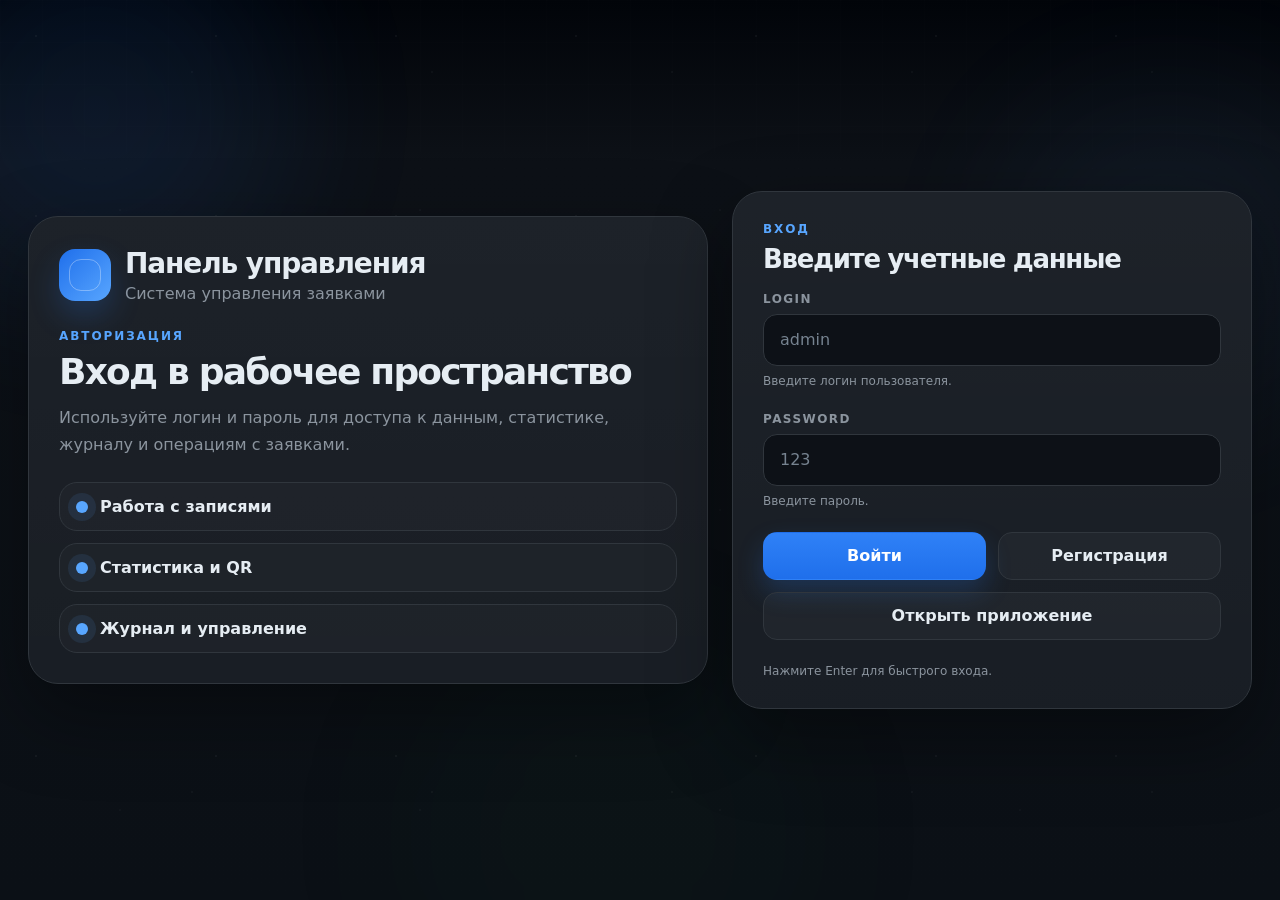
<file: wwwroot/index.html>
<!doctype html>
<html lang="ru">
<head>
  <meta charset="utf-8" />
  <meta name="viewport" content="width=device-width, initial-scale=1" />
  <title>Панель управления</title>
  <link rel="stylesheet" href="site.css" />
</head>
<body data-page="app">
  <input type="checkbox" id="nav_toggle" class="nav-toggle" aria-hidden="true" />

  <div class="app-bg">
    <div class="app-bg__glow app-bg__glow--a"></div>
    <div class="app-bg__glow app-bg__glow--b"></div>
    <div class="app-bg__glow app-bg__glow--c"></div>
    <div class="app-bg__grid"></div>
    <div class="app-bg__noise"></div>
  </div>

  <div class="layout-shell">
    <aside class="sidebar">
      <div class="sidebar__top">
        <div class="brand">
          <div class="brand__mark"></div>
          <div class="brand__copy">
            <div class="brand__title">Панель управления</div>
            <div class="brand__sub">Рабочее пространство</div>
          </div>
        </div>

        <label for="nav_toggle" class="burger burger--sidebar" aria-label="Закрыть меню">
          <span></span>
          <span></span>
          <span></span>
        </label>
      </div>

      <div class="sidebar-card sidebar-card--status">
        <div class="sidebar-card__label">Статус сессии</div>
        <div class="status-chip">
          <span class="status-chip__dot"></span>
          <span id="auth_status">Not authorized</span>
        </div>
      </div>

      <nav class="sidebar-nav">
        <button class="sidebar-nav__btn active" id="nav_tables" type="button">
          <span class="sidebar-nav__title">Таблицы</span>
          <span class="sidebar-nav__sub">Данные и действия</span>
        </button>

        <button class="sidebar-nav__btn" id="nav_stats" type="button">
          <span class="sidebar-nav__title">Статистика</span>
          <span class="sidebar-nav__sub">Сводные показатели</span>
        </button>

        <button class="sidebar-nav__btn" id="nav_logs" type="button">
          <span class="sidebar-nav__title">Журнал</span>
          <span class="sidebar-nav__sub">История запросов</span>
        </button>

        <button class="sidebar-nav__btn" id="nav_history" type="button">
          <span class="sidebar-nav__title">История</span>
          <span class="sidebar-nav__sub">Будущий аудит</span>
        </button>
      </nav>

      <div class="sidebar-card">
        <div class="sidebar-card__label">Сервис</div>
        <div class="sidebar-actions">
          <button class="ghost-btn" id="btn_token_toggle" type="button">Токен</button>
          <button class="ghost-btn" id="btn_login_page" type="button">Страница входа</button>
          <button class="ghost-btn" id="btn_logout" type="button">Выйти</button>
          <button class="ghost-btn ghost-btn--danger" id="nav_exit" type="button">Завершить сеанс</button>
        </div>
      </div>
    </aside>

    <div class="sidebar-overlay"></div>

    <main class="main-shell">
      <header class="topbar">
        <div class="topbar__left">
          <label for="nav_toggle" class="burger" aria-label="Открыть меню">
            <span></span>
            <span></span>
            <span></span>
          </label>

          <div class="topbar__copy">
            <div class="topbar__eyebrow">Система управления</div>
            <div class="topbar__title">Рабочая панель</div>
          </div>
        </div>

        <div class="topbar__right">
          <button class="primary-btn" id="btn_open_create" type="button">Создать запись</button>
        </div>
      </header>

      <section class="view active" id="view_tables">
        <div class="hero-card">
          <div>
            <div class="hero-card__eyebrow">Основной раздел</div>
            <h1 class="hero-card__title">Работа с сущностями и записями</h1>
            <p class="hero-card__text">Выберите таблицу, найдите нужную запись и выполните просмотр, изменение, удаление или создание.</p>
          </div>
        </div>

        <section class="panel toolbar-panel">
          <div class="toolbar-grid">
            <div class="field-block field-block--entity">
              <label class="field-label" for="entity_select">Сущность</label>
              <select id="entity_select" class="field-control field-control--select"></select>
            </div>

            <div class="field-block field-block--search">
              <label class="field-label" for="search_q">Поиск</label>
              <input id="search_q" class="field-control" placeholder="Введите значение для поиска" />
            </div>

            <div class="toolbar-actions">
              <button class="ghost-btn" id="btn_reload" type="button">Обновить</button>
              <button class="ghost-btn" id="btn_open_view" type="button">Открыть</button>
              <button class="ghost-btn" id="btn_open_edit" type="button">Изменить</button>
              <button class="ghost-btn ghost-btn--danger" id="btn_open_delete" type="button">Удалить</button>
            </div>
          </div>
        </section>

        <section class="metrics-grid">
          <article class="metric-card">
            <div class="metric-card__label">Выбранный ID</div>
            <div class="metric-card__value" id="selected_id">—</div>
          </article>

          <article class="metric-card">
            <div class="metric-card__label">Найдено записей</div>
            <div class="metric-card__value" id="search_count">—</div>
          </article>

          <article class="metric-card">
            <div class="metric-card__label">Текущая страница</div>
            <div class="metric-card__value" id="page_label">1 / 1</div>
          </article>
        </section>

        <section class="panel managerpanel" id="request_manager_panel" style="display:none;">
          <div class="panel-head">
            <div>
              <div class="panel-head__eyebrow">Управление заявкой</div>
              <div class="panel-head__title">Инструменты менеджера</div>
            </div>

            <div class="active-badge">
              <span>Заявка</span>
              <strong id="manager_current_request">—</strong>
            </div>
          </div>

          <div class="manager-grid">
            <article class="manager-card">
              <div class="manager-card__title">Назначение мастера</div>
              <label class="field-label" for="manager_master_id">ID мастера</label>
              <input id="manager_master_id" class="field-control" placeholder="Например 3" />
              <button class="primary-btn" id="btn_assign_master" type="button">Назначить мастера</button>
            </article>

            <article class="manager-card">
              <div class="manager-card__title">Смена статуса</div>
              <label class="field-label" for="manager_status">Статус</label>
              <select id="manager_status" class="field-control field-control--select">
                <option value="Новая">Новая</option>
                <option value="В работе">В работе</option>
                <option value="Ожидание запчастей">Ожидание запчастей</option>
                <option value="Выполнено">Выполнено</option>
                <option value="Отменена">Отменена</option>
              </select>
              <button class="primary-btn" id="btn_change_status" type="button">Сменить статус</button>
            </article>

            <article class="manager-card manager-card--wide">
              <div class="manager-card__title">Продление срока</div>
              <div class="manager-date-grid">
                <div>
                  <label class="field-label" for="manager_completion_date">Новая дата завершения</label>
                  <input id="manager_completion_date" class="field-control" type="date" />
                </div>
                <div>
                  <label class="field-label" for="manager_comment">Комментарий</label>
                  <input id="manager_comment" class="field-control" placeholder="Комментарий к продлению" />
                </div>
              </div>
              <button class="primary-btn" id="btn_extend_deadline" type="button">Продлить срок</button>
            </article>
          </div>
        </section>

        <section class="pager-grid">
          <article class="panel pager-card">
            <div class="panel-title">Навигация по страницам</div>
            <div class="pager-row">
              <button class="ghost-btn" id="btn_page_prev" type="button">Назад</button>
              <button class="ghost-btn" id="btn_page_next" type="button">Вперед</button>
            </div>
            <div class="pager-row">
              <input id="page_input" class="field-control" placeholder="Номер страницы" />
              <button class="ghost-btn" id="btn_page_go" type="button">Перейти</button>
            </div>
          </article>

          <article class="panel pager-card">
            <div class="panel-title">Переход по ID и размер страницы</div>
            <div class="pager-row">
              <input id="goto_id" class="field-control" placeholder="ID записи" />
              <button class="ghost-btn" id="btn_goto_id" type="button">Найти</button>
            </div>
            <div class="pager-row">
              <input id="page_size" class="field-control" placeholder="Записей на странице" />
              <button class="ghost-btn" id="btn_page_apply" type="button">Применить</button>
            </div>
          </article>
        </section>

        <section class="cards-section">
          <div class="cardsgrid" id="cards_grid"></div>
        </section>
      </section>

      <section class="view" id="view_stats">
        <div class="hero-card hero-card--compact">
          <div>
            <div class="hero-card__eyebrow">Аналитика</div>
            <h2 class="hero-card__title hero-card__title--small">Статистика заявок</h2>
            <p class="hero-card__text">Сводные показатели по текущим данным, статусам, срокам и типам техники.</p>
          </div>
          <button class="primary-btn" id="btn_stats_reload" type="button">Обновить статистику</button>
        </div>

        <section class="stats-grid">
          <article class="metric-card">
            <div class="metric-card__label">Всего заявок</div>
            <div class="metric-card__value" id="stat_total">0</div>
          </article>

          <article class="metric-card">
            <div class="metric-card__label">Выполнено</div>
            <div class="metric-card__value" id="stat_completed">0</div>
          </article>

          <article class="metric-card">
            <div class="metric-card__label">Среднее время ремонта</div>
            <div class="metric-card__value" id="stat_avg_days">0 дн.</div>
          </article>
        </section>

        <section class="stats-columns">
          <article class="panel">
            <div class="panel-title">По статусам</div>
            <div id="stats_by_status" class="statslist"></div>
          </article>

          <article class="panel">
            <div class="panel-title">По типам техники</div>
            <div id="stats_by_type" class="statslist"></div>
          </article>
        </section>

        <section class="panel quality-panel">
          <div class="panel-title">Опрос качества</div>
          <div class="quality-grid">
            <div class="quality-grid__qr">
              <img id="quality_qr_img" alt="QR" />
            </div>

            <div class="quality-grid__content">
              <div class="field-label">Ссылка на форму</div>
              <div id="quality_form_link" class="quality-link"></div>
              <div class="quality-actions">
                <button class="ghost-btn" id="btn_open_quality_form" type="button">Открыть форму</button>
                <button class="ghost-btn" id="btn_copy_quality_link" type="button">Копировать ссылку</button>
              </div>
            </div>
          </div>
        </section>
      </section>

      <section class="view" id="view_logs">
        <div class="hero-card hero-card--compact">
          <div>
            <div class="hero-card__eyebrow">Журнал</div>
            <h2 class="hero-card__title hero-card__title--small">История запросов и действий</h2>
          </div>
          <button class="ghost-btn" id="btn_logs_clear" type="button">Очистить журнал</button>
        </div>

        <pre id="log" class="logbox"></pre>
      </section>

      <section class="view" id="view_history">
        <div class="hero-card hero-card--compact">
          <div>
            <div class="hero-card__eyebrow">История</div>
            <h2 class="hero-card__title hero-card__title--small">История изменений</h2>
            <p class="hero-card__text">Раздел подготовлен для подключения серверного аудита и истории действий.</p>
          </div>
        </div>

        <section class="panel history-panel">
          <div class="history-panel__title">История пока не подключена</div>
          <div class="history-panel__text">После подключения backend-аудита здесь можно будет отображать операции пользователей и изменения записей.</div>
        </section>
      </section>
    </main>
  </div>

  <div class="modal" id="token_modal" role="dialog" aria-modal="true">
    <div class="modal-backdrop" data-close="1"></div>
    <div class="modal-panel">
      <div class="modal-header">
        <div class="modal-title"><span class="badge" id="token_badge">JWT</span><span>Токен сессии</span></div>
        <button class="icon-btn" data-close="1" type="button" aria-label="Close">✕</button>
      </div>
      <div class="modal-body">
        <pre id="token_box" class="logbox logbox--modal"></pre>
      </div>
      <div class="modal-footer">
        <button class="ghost-btn" id="btn_token_copy" type="button">Копировать</button>
        <button class="primary-btn" data-close="1" type="button">OK</button>
      </div>
    </div>
  </div>

  <div class="modal" id="details_modal" role="dialog" aria-modal="true">
    <div class="modal-backdrop" data-close="1"></div>
    <div class="modal-panel modal-panel--wide">
      <div class="modal-header">
        <div class="modal-title"><span class="badge ok" id="details_badge">DETAILS</span><span id="details_title">…</span></div>
        <button class="icon-btn" data-close="1" type="button" aria-label="Close">✕</button>
      </div>
      <div class="modal-body">
        <div id="details_body" class="details-body"></div>
      </div>
      <div class="modal-footer">
        <button class="ghost-btn" id="btn_details_copy" type="button">Копировать JSON</button>
        <button class="primary-btn" data-close="1" type="button">OK</button>
      </div>
    </div>
  </div>

  <div class="modal" id="form_modal" role="dialog" aria-modal="true">
    <div class="modal-backdrop" data-close="1"></div>
    <div class="modal-panel modal-panel--wide">
      <div class="modal-header">
        <div class="modal-title"><span class="badge" id="form_badge">FORM</span><span id="form_title">…</span></div>
        <button class="icon-btn" data-close="1" type="button" aria-label="Close">✕</button>
      </div>
      <div class="modal-body">
        <div id="form_fields" class="formgrid"></div>
      </div>
      <div class="modal-footer">
        <button class="ghost-btn" data-close="1" type="button">Отмена</button>
        <button class="primary-btn" id="btn_form_submit" type="button">Сохранить</button>
      </div>
    </div>
  </div>

  <div class="modal" id="confirm_modal" role="dialog" aria-modal="true">
    <div class="modal-backdrop" data-close="1"></div>
    <div class="modal-panel">
      <div class="modal-header">
        <div class="modal-title"><span class="badge warn" id="confirm_badge">CONFIRM</span><span id="confirm_title">Confirm</span></div>
        <button class="icon-btn" data-close="1" type="button" aria-label="Close">✕</button>
      </div>
      <div class="modal-body">
        <div id="confirm_body" class="msg-body">…</div>
      </div>
      <div class="modal-footer">
        <button class="ghost-btn" data-close="1" type="button">Отмена</button>
        <button class="danger-btn" id="btn_confirm_yes" type="button">Да</button>
      </div>
    </div>
  </div>

  <div class="modal" id="msg_modal" role="dialog" aria-modal="true">
    <div class="modal-backdrop" data-close="1"></div>
    <div class="modal-panel">
      <div class="modal-header">
        <div class="modal-title"><span class="badge" id="msg_kind">INFO</span><span id="msg_title">Message</span></div>
        <button class="icon-btn" data-close="1" type="button" aria-label="Close">✕</button>
      </div>
      <div class="modal-body">
        <div id="msg_body" class="msg-body">…</div>
        <details class="msg-details">
          <summary>Details</summary>
          <pre id="msg_details" class="logbox logbox--modal"></pre>
        </details>
      </div>
      <div class="modal-footer">
        <button class="primary-btn" data-close="1" type="button">OK</button>
      </div>
    </div>
  </div>

  <script src="app.js"></script>
</body>
</html>
</file>
<file: wwwroot/site.css>
:root{
  --bg:#0d1117;
  --bg-2:#161b22;
  --bg-3:#010409;
  --surface:#161b22;
  --surface-2:#1f2630;
  --surface-3:#0f141a;
  --line:#30363d;
  --line-soft:#21262d;
  --text:#e6edf3;
  --muted:#8b949e;
  --accent:#2f81f7;
  --accent-soft:rgba(47,129,247,.14);
  --ok:#238636;
  --danger:#da3633;
  --warn:#d29922;
  --shadow:0 30px 80px rgba(0,0,0,.38);
  --radius-xl:28px;
  --radius-lg:22px;
  --radius-md:16px;
  --radius-sm:12px;
}

*{box-sizing:border-box}
html,body{height:100%}
html{scroll-behavior:smooth}
body{
  margin:0;
  min-height:100vh;
  color:var(--text);
  font-family:Inter,ui-sans-serif,system-ui,-apple-system,"Segoe UI",Roboto,Arial,sans-serif;
  background:linear-gradient(180deg, var(--bg-3) 0%, var(--bg) 18%, #0b1016 100%);
  overflow-x:hidden;
}
button,input,select,textarea{font:inherit}
button{cursor:pointer}
input,select,textarea{appearance:none}

.app-bg{position:fixed;inset:0;pointer-events:none;z-index:0}
.app-bg__glow{
  position:absolute;
  border-radius:999px;
  filter:blur(80px);
  opacity:.28;
  animation:floatGlow 14s ease-in-out infinite;
}
.app-bg__glow--a{
  width:24rem;height:24rem;left:-6rem;top:-5rem;
  background:rgba(47,129,247,.34);
}
.app-bg__glow--b{
  width:22rem;height:22rem;right:-4rem;top:5rem;
  background:rgba(88,166,255,.18);
  animation-delay:-4s;
}
.app-bg__glow--c{
  width:28rem;height:28rem;left:30%;bottom:-10rem;
  background:rgba(35,134,54,.12);
  animation-delay:-8s;
}
@keyframes floatGlow{
  0%,100%{transform:translate3d(0,0,0) scale(1)}
  50%{transform:translate3d(0,24px,0) scale(1.08)}
}
.app-bg__grid{
  position:absolute;inset:0;
  background-image:
    linear-gradient(rgba(255,255,255,.03) 1px, transparent 1px),
    linear-gradient(90deg, rgba(255,255,255,.03) 1px, transparent 1px);
  background-size:42px 42px;
  mask-image:linear-gradient(to bottom, rgba(0,0,0,.7), transparent 85%);
  opacity:.4;
}
.app-bg__noise{
  position:absolute;inset:0;opacity:.06;
  background-image:
    radial-gradient(circle at 20% 20%, rgba(255,255,255,.7) 0 1px, transparent 1px),
    radial-gradient(circle at 80% 30%, rgba(255,255,255,.55) 0 1px, transparent 1px),
    radial-gradient(circle at 40% 70%, rgba(255,255,255,.38) 0 1px, transparent 1px);
  background-size:180px 180px, 240px 240px, 300px 300px;
}

.nav-toggle{display:none}
.layout-shell{
  position:relative;
  z-index:1;
  min-height:100vh;
  display:grid;
  grid-template-columns:320px minmax(0,1fr);
  gap:24px;
  padding:24px;
}
.sidebar{
  position:sticky;
  top:24px;
  height:calc(100vh - 48px);
  border:1px solid var(--line);
  border-radius:var(--radius-xl);
  background:
    linear-gradient(180deg, rgba(255,255,255,.03), rgba(255,255,255,.01)),
    rgba(13,17,23,.86);
  backdrop-filter:blur(16px);
  box-shadow:var(--shadow);
  padding:20px;
  display:flex;
  flex-direction:column;
  gap:18px;
}
.sidebar-overlay{display:none}
.sidebar__top{
  display:flex;
  align-items:flex-start;
  justify-content:space-between;
  gap:12px;
}
.brand{
  display:flex;
  align-items:center;
  gap:14px;
}
.brand--login{margin-bottom:26px}
.brand__mark{
  width:52px;height:52px;border-radius:16px;
  background:linear-gradient(135deg, #1f6feb, #58a6ff);
  box-shadow:0 14px 30px rgba(47,129,247,.22);
  position:relative;
}
.brand__mark::after{
  content:"";
  position:absolute;inset:10px;
  border-radius:12px;
  border:1px solid rgba(255,255,255,.32);
}
.brand__title{
  font-size:28px;
  font-weight:800;
  letter-spacing:-.04em;
}
.brand__sub{
  margin-top:4px;
  color:var(--muted);
}
.sidebar-card,
.panel,
.metric-card,
.hero-card,
.login-showcase,
.login-card,
.logbox,
.modal-panel{
  border:1px solid var(--line);
  background:
    linear-gradient(180deg, rgba(255,255,255,.03), rgba(255,255,255,.012)),
    var(--surface);
  box-shadow:var(--shadow);
  backdrop-filter:blur(14px);
}
.sidebar-card{
  border-radius:20px;
  padding:16px;
}
.sidebar-card__label,
.field-label,
.metric-card__label{
  font-size:12px;
  text-transform:uppercase;
  letter-spacing:.14em;
  color:var(--muted);
  font-weight:700;
}
.status-chip{
  display:inline-flex;
  align-items:center;
  gap:10px;
  margin-top:8px;
  padding:12px 14px;
  border-radius:999px;
  border:1px solid var(--line);
  background:rgba(255,255,255,.025);
  font-weight:600;
}
.status-chip__dot{
  width:10px;height:10px;border-radius:50%;
  background:#3fb950;
  box-shadow:0 0 0 7px rgba(63,185,80,.12);
}
.sidebar-nav{
  display:flex;
  flex-direction:column;
  gap:10px;
}
.sidebar-nav__btn{
  width:100%;
  text-align:left;
  border:1px solid var(--line-soft);
  border-radius:18px;
  padding:14px 15px;
  background:rgba(255,255,255,.02);
  color:var(--text);
  transition:transform .18s ease, border-color .18s ease, background .18s ease, box-shadow .18s ease;
}
.sidebar-nav__btn:hover{
  transform:translateY(-1px);
  border-color:#3b434c;
  background:rgba(255,255,255,.035);
}
.sidebar-nav__btn.active{
  border-color:rgba(47,129,247,.42);
  background:linear-gradient(135deg, rgba(47,129,247,.14), rgba(47,129,247,.06));
  box-shadow:inset 0 0 0 1px rgba(47,129,247,.08);
}
.sidebar-nav__title{
  display:block;
  font-weight:700;
}
.sidebar-nav__sub{
  display:block;
  margin-top:4px;
  color:var(--muted);
  font-size:12px;
}
.sidebar-actions{
  display:grid;
  gap:10px;
}

.main-shell{min-width:0}
.topbar{
  display:flex;
  align-items:center;
  justify-content:space-between;
  gap:16px;
  margin-bottom:18px;
}
.topbar__left{
  display:flex;
  align-items:center;
  gap:14px;
}
.topbar__eyebrow,
.hero-card__eyebrow{
  font-size:12px;
  text-transform:uppercase;
  letter-spacing:.16em;
  color:#58a6ff;
  font-weight:800;
}
.topbar__title{
  margin-top:4px;
  font-size:22px;
  font-weight:800;
  letter-spacing:-.03em;
}
.topbar__right{
  display:flex;
  gap:10px;
  flex-wrap:wrap;
}

.burger{
  width:46px;height:46px;
  border-radius:14px;
  border:1px solid var(--line);
  background:rgba(255,255,255,.03);
  display:none;
  align-items:center;
  justify-content:center;
  flex-direction:column;
  gap:5px;
  transition:transform .18s ease, background .18s ease, border-color .18s ease;
}
.burger span{
  display:block;
  width:18px;
  height:2px;
  border-radius:999px;
  background:var(--text);
}
.burger:hover{
  transform:translateY(-1px);
  background:rgba(255,255,255,.05);
  border-color:#3b434c;
}
.burger--sidebar{display:none}

.view{display:none}
.view.active{display:block;animation:fadeUp .28s ease}
@keyframes fadeUp{
  from{opacity:0;transform:translateY(10px)}
  to{opacity:1;transform:translateY(0)}
}

.hero-card{
  border-radius:var(--radius-xl);
  padding:28px;
}
.hero-card--compact{
  display:flex;
  align-items:flex-start;
  justify-content:space-between;
  gap:16px;
}
.hero-card__title{
  margin:10px 0 0;
  font-size:36px;
  line-height:1.04;
  letter-spacing:-.05em;
}
.hero-card__title--small{font-size:26px}
.hero-card__text{
  margin:14px 0 0;
  color:var(--muted);
  line-height:1.7;
  max-width:780px;
}

.toolbar-panel{
  margin-top:18px;
  border-radius:var(--radius-xl);
  padding:18px;
}
.toolbar-grid{
  display:grid;
  grid-template-columns:260px minmax(260px,1fr) auto;
  gap:14px;
  align-items:end;
}
.field-block{display:grid;gap:8px}
.field-control{
  width:100%;
  min-width:0;
  height:52px;
  padding:0 16px;
  border-radius:14px;
  border:1px solid var(--line);
  background:#0d1117;
  color:var(--text);
  outline:none;
  transition:border-color .18s ease, box-shadow .18s ease, background .18s ease;
}
.field-control:focus,
.field input:focus{
  border-color:rgba(47,129,247,.52);
  box-shadow:0 0 0 4px rgba(47,129,247,.12);
}
.field-control::placeholder,
.field input::placeholder{color:#768390}
.field-control--select option{color:#111}
.toolbar-actions{
  display:flex;
  gap:10px;
  flex-wrap:wrap;
  justify-content:flex-end;
}

.metrics-grid,
.stats-grid{
  margin-top:18px;
  display:grid;
  grid-template-columns:repeat(3,minmax(0,1fr));
  gap:16px;
}
.metric-card{
  border-radius:22px;
  padding:18px 20px;
  position:relative;
  overflow:hidden;
}
.metric-card::after{
  content:"";
  position:absolute;
  inset:auto -40px -40px auto;
  width:140px;height:140px;border-radius:50%;
  background:radial-gradient(circle, rgba(47,129,247,.16), transparent 68%);
}
.metric-card__value{
  margin-top:10px;
  font-size:32px;
  font-weight:800;
  letter-spacing:-.04em;
}

.managerpanel{
  margin-top:18px;
  border-radius:26px;
  padding:20px;
}
.panel-head{
  display:flex;
  align-items:flex-start;
  justify-content:space-between;
  gap:16px;
  flex-wrap:wrap;
}
.panel-head__eyebrow{
  font-size:12px;
  text-transform:uppercase;
  letter-spacing:.14em;
  color:var(--muted);
  font-weight:800;
}
.panel-head__title{
  margin-top:8px;
  font-size:24px;
  font-weight:800;
  letter-spacing:-.03em;
}
.active-badge{
  display:inline-flex;
  align-items:center;
  gap:8px;
  padding:10px 14px;
  border-radius:999px;
  border:1px solid rgba(47,129,247,.3);
  background:rgba(47,129,247,.08);
}
.manager-grid{
  margin-top:16px;
  display:grid;
  grid-template-columns:1fr 1fr;
  gap:16px;
}
.manager-card{
  border:1px solid var(--line);
  border-radius:20px;
  padding:16px;
  background:rgba(255,255,255,.02);
  display:flex;
  flex-direction:column;
  gap:10px;
}
.manager-card--wide{grid-column:1/-1}
.manager-card__title{
  font-size:17px;
  font-weight:800;
}
.manager-date-grid{
  display:grid;
  grid-template-columns:1fr 1fr;
  gap:14px;
}

.pager-grid{
  margin-top:18px;
  display:grid;
  grid-template-columns:repeat(2,minmax(0,1fr));
  gap:16px;
}
.pager-card{
  border-radius:24px;
  padding:18px;
}
.panel-title{
  font-size:18px;
  font-weight:800;
  margin-bottom:14px;
}
.pager-row{
  display:grid;
  grid-template-columns:1fr auto;
  gap:10px;
  margin-top:10px;
}

.cards-section{margin-top:18px}
.cardsgrid{
  display:grid;
  grid-template-columns:repeat(3,minmax(0,1fr));
  gap:16px;
}
.carditem{
  position:relative;
  overflow:hidden;
  min-height:220px;
  border-radius:24px;
  border:1px solid var(--line);
  background:
    linear-gradient(180deg, rgba(255,255,255,.03), rgba(255,255,255,.015)),
    var(--surface);
  padding:18px;
  cursor:pointer;
  box-shadow:0 20px 40px rgba(0,0,0,.26);
  transition:transform .18s ease, border-color .18s ease, box-shadow .18s ease, background .18s ease;
}
.carditem::before{
  content:"";
  position:absolute;
  inset:auto -40px -40px auto;
  width:130px;height:130px;border-radius:50%;
  background:radial-gradient(circle, rgba(47,129,247,.14), transparent 68%);
}
.carditem:hover{
  transform:translateY(-4px);
  border-color:#3b434c;
  box-shadow:0 24px 46px rgba(0,0,0,.34);
}
.carditem.selected{
  border-color:rgba(47,129,247,.46);
  box-shadow:0 0 0 1px rgba(47,129,247,.14), 0 24px 46px rgba(0,0,0,.34);
}
.cardtitle{
  display:flex;
  justify-content:space-between;
  gap:10px;
  margin-bottom:14px;
  font-weight:800;
  font-size:18px;
}
.cardkv{
  display:grid;
  grid-template-columns:110px 1fr;
  gap:10px 12px;
}
.k{
  font-size:12px;
  text-transform:uppercase;
  letter-spacing:.08em;
  color:var(--muted);
  font-weight:800;
}
.v{
  min-width:0;
  overflow:hidden;
  text-overflow:ellipsis;
  white-space:nowrap;
}

.stats-columns{
  margin-top:18px;
  display:grid;
  grid-template-columns:1fr 1fr;
  gap:16px;
}
.statslist{
  margin-top:12px;
  display:flex;
  flex-direction:column;
  gap:10px;
}
.statsrow{
  display:grid;
  grid-template-columns:1fr auto;
  gap:12px;
  align-items:center;
  border-radius:14px;
  border:1px solid var(--line);
  background:rgba(255,255,255,.02);
  padding:12px 14px;
}
.statsname{font-weight:600}
.statscount{font-weight:800;color:#58a6ff}

.quality-panel{
  margin-top:18px;
  border-radius:24px;
  padding:18px;
}
.quality-grid{
  margin-top:14px;
  display:grid;
  grid-template-columns:240px 1fr;
  gap:16px;
}
.quality-grid__qr{
  min-height:240px;
  border-radius:22px;
  border:1px solid var(--line);
  background:rgba(255,255,255,.02);
  display:flex;
  align-items:center;
  justify-content:center;
}
.quality-grid__qr img{
  width:190px;
  height:190px;
  object-fit:contain;
}
.quality-grid__content{
  display:flex;
  flex-direction:column;
  gap:12px;
}
.quality-link{
  word-break:break-all;
  line-height:1.7;
}
.quality-actions{
  display:flex;
  gap:10px;
  flex-wrap:wrap;
}

.history-panel{
  border-radius:24px;
  padding:20px;
}
.history-panel__title{
  font-size:22px;
  font-weight:800;
}
.history-panel__text{
  margin-top:10px;
  color:var(--muted);
  line-height:1.7;
}

.logbox{
  margin-top:18px;
  border-radius:24px;
  border:1px solid var(--line);
  background:
    linear-gradient(180deg, rgba(255,255,255,.03), rgba(255,255,255,.015)),
    var(--surface);
  padding:18px;
  min-height:540px;
  max-height:72vh;
  overflow:auto;
  white-space:pre-wrap;
  color:var(--text);
  font-family:ui-monospace,SFMono-Regular,Menlo,Monaco,Consolas,monospace;
}
.logbox--modal{
  margin-top:0;
  min-height:120px;
  max-height:36vh;
}

.primary-btn,
.ghost-btn,
.danger-btn,
.icon-btn{
  transition:transform .18s ease, filter .18s ease, background .18s ease, border-color .18s ease, box-shadow .18s ease;
}
.primary-btn,
.ghost-btn,
.danger-btn{
  height:48px;
  padding:0 18px;
  border-radius:14px;
  font-weight:700;
  border:1px solid transparent;
}
.primary-btn{
  color:#ffffff;
  background:linear-gradient(180deg, #2f81f7, #1f6feb);
  box-shadow:0 12px 26px rgba(47,129,247,.22);
}
.ghost-btn{
  color:var(--text);
  background:rgba(255,255,255,.03);
  border-color:var(--line);
}
.ghost-btn--danger,
.danger-btn{
  color:#fff5f5;
  background:rgba(218,54,51,.16);
  border-color:rgba(218,54,51,.24);
}
.primary-btn:hover,
.ghost-btn:hover,
.danger-btn:hover,
.icon-btn:hover{
  transform:translateY(-1px);
  filter:brightness(1.04);
}
.icon-btn{
  width:42px;height:42px;
  border-radius:14px;
  border:1px solid var(--line);
  color:var(--text);
  background:rgba(255,255,255,.03);
}

.modal{position:fixed;inset:0;display:none;z-index:60}
.modal.open{display:block}
.modal-backdrop{
  position:absolute;inset:0;
  background:rgba(1,4,9,.72);
  backdrop-filter:blur(10px);
}
.modal-panel{
  position:relative;
  width:min(840px, calc(100% - 28px));
  margin:6vh auto 0;
  border-radius:26px;
  overflow:hidden;
}
.modal-panel--wide{width:min(1080px, calc(100% - 28px))}
.modal-header,
.modal-footer{
  display:flex;
  align-items:center;
  justify-content:space-between;
  gap:12px;
  padding:16px 18px;
  background:rgba(255,255,255,.02);
}
.modal-header{border-bottom:1px solid var(--line)}
.modal-footer{
  justify-content:flex-end;
  border-top:1px solid var(--line);
}
.modal-body{padding:18px}
.modal-title{
  display:flex;
  align-items:center;
  gap:10px;
  font-size:18px;
  font-weight:800;
}
.badge{
  display:inline-flex;
  align-items:center;
  justify-content:center;
  min-width:78px;
  height:32px;
  padding:0 12px;
  border-radius:999px;
  border:1px solid var(--line);
  background:rgba(47,129,247,.12);
  color:#79c0ff;
  font-size:12px;
  letter-spacing:.12em;
  font-weight:800;
}
.badge.ok{background:rgba(35,134,54,.16);color:#3fb950;border-color:rgba(35,134,54,.24)}
.badge.warn{background:rgba(210,153,34,.16);color:#e3b341;border-color:rgba(210,153,34,.24)}
.badge.err{background:rgba(218,54,51,.16);color:#ff7b72;border-color:rgba(218,54,51,.24)}

.formgrid{
  display:grid;
  grid-template-columns:1fr 1fr;
  gap:14px;
}
.field label{
  display:block;
  margin-bottom:8px;
  font-size:12px;
  text-transform:uppercase;
  letter-spacing:.12em;
  color:var(--muted);
  font-weight:800;
}
.field input{
  width:100%;
  height:52px;
  padding:0 16px;
  border-radius:14px;
  border:1px solid var(--line);
  background:#0d1117;
  color:var(--text);
  outline:none;
}
.hint,.login-note,.msg-details,.errtxt{
  margin-top:8px;
  font-size:12px;
}
.hint,.login-note,.msg-details{color:var(--muted)}
.errtxt{color:#ff7b72;font-weight:700}
.details-body,.msg-body{
  font-family:ui-sans-serif,system-ui;
  white-space:pre-wrap;
}
.msg-details summary{cursor:pointer}

.login-page{
  position:relative;
  z-index:1;
  min-height:100vh;
  display:grid;
  grid-template-columns:1.1fr minmax(360px,520px);
  gap:24px;
  align-items:center;
  padding:28px;
}
.login-showcase,
.login-card{
  border-radius:30px;
  padding:30px;
}
.login-copy{max-width:760px}
.login-points{
  margin-top:24px;
  display:grid;
  gap:12px;
}
.login-points__item{
  display:flex;
  align-items:center;
  gap:12px;
  padding:14px 16px;
  border:1px solid var(--line);
  border-radius:18px;
  background:rgba(255,255,255,.02);
}
.login-points__item span{
  width:12px;height:12px;border-radius:50%;
  background:#58a6ff;
  box-shadow:0 0 0 8px rgba(88,166,255,.1);
}
.login-card__head{margin-bottom:18px}
.login-form{display:grid;gap:16px}
.login-actions{
  display:grid;
  grid-template-columns:1fr 1fr;
  gap:12px;
}
.login-actions .ghost-btn:last-child{grid-column:1 / -1}

@media (max-width:1220px){
  .layout-shell{grid-template-columns:1fr}
  .sidebar{
    position:fixed;
    top:0;left:0;bottom:0;
    width:min(340px, 88vw);
    height:auto;
    border-radius:0 24px 24px 0;
    transform:translateX(-110%);
    transition:transform .24s ease;
    z-index:40;
  }
  .sidebar-overlay{
    display:block;
    position:fixed;
    inset:0;
    background:rgba(1,4,9,.58);
    opacity:0;
    pointer-events:none;
    transition:opacity .24s ease;
    z-index:30;
  }
  .burger{display:flex}
  .burger--sidebar{display:flex}
  .nav-toggle:checked ~ .layout-shell .sidebar{
    transform:translateX(0);
  }
  .nav-toggle:checked ~ .layout-shell .sidebar-overlay{
    opacity:1;
    pointer-events:auto;
  }
}
@media (max-width:980px){
  .toolbar-grid{
    grid-template-columns:1fr;
  }
  .metrics-grid,
  .stats-grid,
  .stats-columns,
  .pager-grid,
  .manager-grid,
  .manager-date-grid,
  .formgrid,
  .quality-grid,
  .login-page{
    grid-template-columns:1fr;
  }
  .cardsgrid{grid-template-columns:repeat(2,minmax(0,1fr))}
  .hero-card--compact{
    flex-direction:column;
    align-items:flex-start;
  }
}
@media (max-width:720px){
  .layout-shell,.login-page{padding:16px}
  .hero-card,
  .toolbar-panel,
  .managerpanel,
  .panel,
  .metric-card,
  .login-showcase,
  .login-card{padding:18px}
  .hero-card__title{font-size:30px}
  .hero-card__title--small{font-size:24px}
  .cardsgrid{grid-template-columns:1fr}
  .login-actions{grid-template-columns:1fr}
  .login-actions .ghost-btn:last-child{grid-column:auto}
  .topbar{
    flex-direction:column;
    align-items:stretch;
  }
  .topbar__right{justify-content:flex-start}
  .modal-panel,.modal-panel--wide{
    width:min(100% - 16px, 100%);
  }
}
</file>
